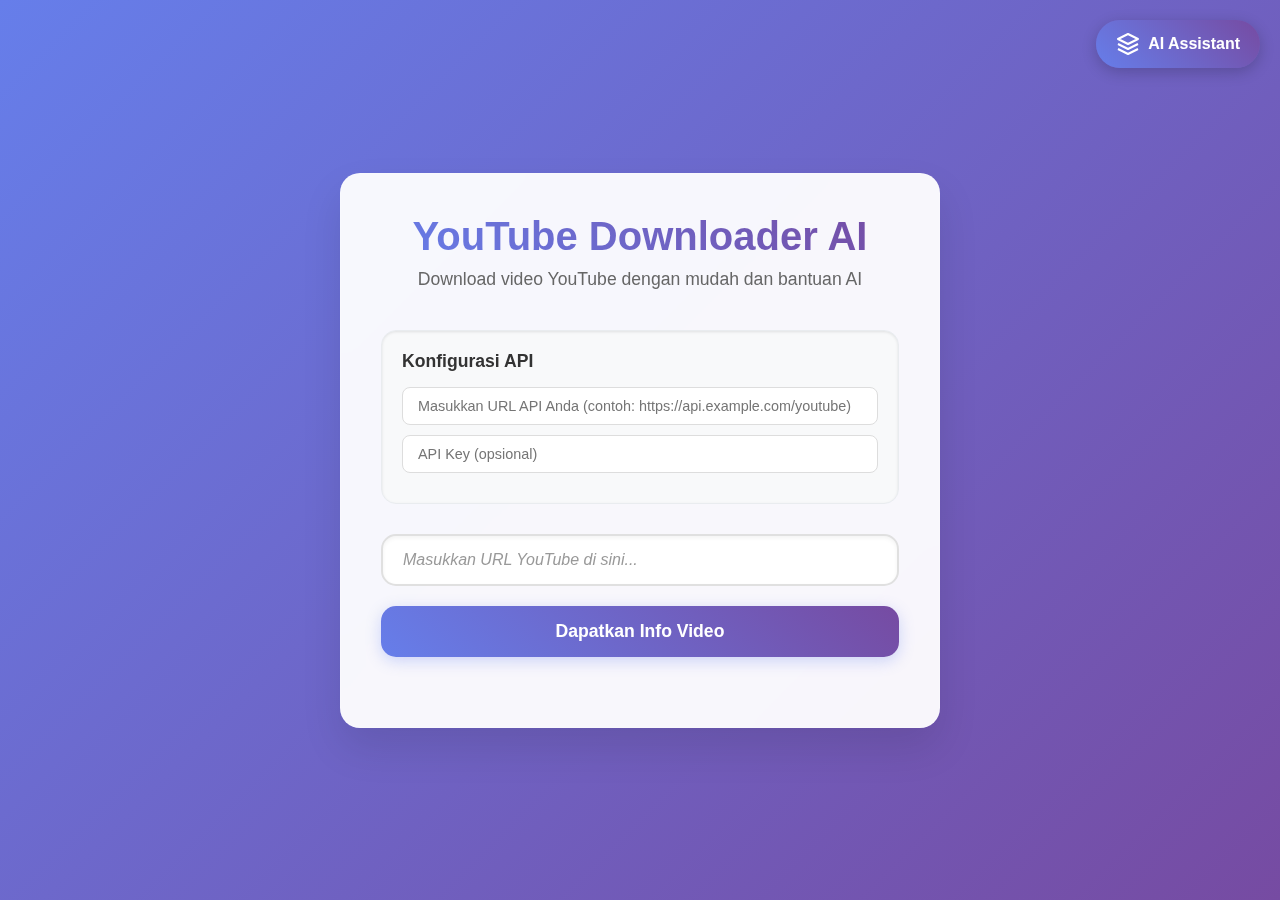
<file: index.html>
<!DOCTYPE html>
<html lang="id">
<head>
    <meta charset="UTF-8">
    <meta name="viewport" content="width=device-width, initial-scale=1.0">
    <title>YouTube Downloader AI</title>
    <link rel="stylesheet" href="styles.css">
</head>
<body>
    <!-- AI Assistant Button -->
    <div class="ai-assistant-toggle" id="aiToggle">
        <svg width="24" height="24" viewBox="0 0 24 24" fill="none" xmlns="http://www.w3.org/2000/svg">
            <path d="M12 2L2 7L12 12L22 7L12 2Z" stroke="currentColor" stroke-width="2" stroke-linejoin="round"/>
            <path d="M2 17L12 22L22 17" stroke="currentColor" stroke-width="2" stroke-linejoin="round"/>
            <path d="M2 12L12 17L22 12" stroke="currentColor" stroke-width="2" stroke-linejoin="round"/>
        </svg>
        <span>AI Assistant</span>
    </div>

    <!-- AI Chat Panel -->
    <div class="ai-chat-panel" id="aiChatPanel">
        <div class="ai-chat-header">
            <h3>AI Assistant</h3>
            <button class="close-btn" id="closeChatBtn">&times;</button>
        </div>
        <div class="ai-chat-messages" id="aiChatMessages">
            <div class="ai-message">
                <div class="ai-avatar">AI</div>
                <div class="ai-message-content">
                    Halo! Saya asisten AI Anda. Saya bisa membantu Anda dengan:
                    <ul>
                        <li>Menjelaskan cara menggunakan YouTube downloader</li>
                        <li>Membantu troubleshooting masalah</li>
                        <li>Memberikan tips dan trik</li>
                        <li>Menjawab pertanyaan umum</li>
                    </ul>
                    Silakan tanya apa saja!
                </div>
            </div>
        </div>
        <div class="ai-chat-input">
            <input type="text" id="aiMessageInput" placeholder="Ketik pesan Anda...">
            <button id="sendAiMessage">Kirim</button>
        </div>
        <div class="ai-config">
            <input type="password" id="geminiApiKey" placeholder="Masukkan Gemini API Key Anda">
            <small>API Key akan disimpan secara lokal dan aman</small>
        </div>
    </div>

    <div class="container">
        <div class="header">
            <h1>YouTube Downloader AI</h1>
            <p>Download video YouTube dengan mudah dan bantuan AI</p>
        </div>

        <div class="api-config">
            <h3>Konfigurasi API</h3>
            <input type="url" class="api-input" id="apiUrl" placeholder="Masukkan URL API Anda (contoh: https://api.example.com/youtube)" value="">
            <input type="text" class="api-input" id="apiKey" placeholder="API Key (opsional)" value="">
        </div>

        <div class="input-section">
            <input type="url" class="url-input" id="youtubeUrl" placeholder="Masukkan URL YouTube di sini...">
            <button class="download-btn" id="downloadBtn">
                Dapatkan Info Video
            </button>
        </div>

        <div class="loading" id="loading">
            <div class="spinner"></div>
            <span>Memproses video...</span>
        </div>

        <div class="error-message" id="errorMessage"></div>
        <div class="success-message" id="successMessage"></div>

        <div class="video-info" id="videoInfo">
            <img class="video-thumbnail" id="videoThumbnail" alt="Thumbnail">
            <div class="video-title" id="videoTitle"></div>
            <div class="video-duration" id="videoDuration"></div>
            <div class="quality-options" id="qualityOptions"></div>
        </div>
    </div>

    <script src="script.js"></script>
    <style>
        * {
            margin: 0;
            padding: 0;
            box-sizing: border-box;
        }

        body {
            font-family: 'Segoe UI', Tahoma, Geneva, Verdana, sans-serif;
            background: linear-gradient(135deg, #667eea 0%, #764ba2 100%);
            min-height: 100vh;
            display: flex;
            align-items: center;
            justify-content: center;
            padding: 20px;
        }

        .container {
            background: rgba(255, 255, 255, 0.95);
            backdrop-filter: blur(10px);
            border-radius: 20px;
            padding: 40px;
            box-shadow: 0 20px 40px rgba(0, 0, 0, 0.1);
            width: 100%;
            max-width: 600px;
            border: 1px solid rgba(255, 255, 255, 0.2);
        }

        .header {
            text-align: center;
            margin-bottom: 40px;
        }

        .header h1 {
            color: #333;
            font-size: 2.5rem;
            margin-bottom: 10px;
            background: linear-gradient(45deg, #667eea, #764ba2);
            -webkit-background-clip: text;
            -webkit-text-fill-color: transparent;
            background-clip: text;
        }

        .header p {
            color: #666;
            font-size: 1.1rem;
        }

        .api-config {
            background: #f8f9fa;
            border-radius: 15px;
            padding: 20px;
            margin-bottom: 30px;
            border: 1px solid #e9ecef;
        }

        .api-config h3 {
            color: #333;
            margin-bottom: 15px;
            font-size: 1.1rem;
        }

        .api-input {
            width: 100%;
            padding: 10px 15px;
            border: 1px solid #ddd;
            border-radius: 8px;
            margin-bottom: 10px;
            font-size: 0.9rem;
        }

        .input-section {
            margin-bottom: 30px;
        }

        .url-input {
            width: 100%;
            padding: 15px 20px;
            border: 2px solid #e0e0e0;
            border-radius: 15px;
            font-size: 1rem;
            outline: none;
            transition: all 0.3s ease;
            background: white;
        }

        .url-input:focus {
            border-color: #667eea;
            box-shadow: 0 0 0 3px rgba(102, 126, 234, 0.1);
        }

        .url-input::placeholder {
            color: #999;
        }

        .download-btn {
            width: 100%;
            padding: 15px;
            background: linear-gradient(45deg, #667eea, #764ba2);
            color: white;
            border: none;
            border-radius: 15px;
            font-size: 1.1rem;
            font-weight: 600;
            cursor: pointer;
            transition: all 0.3s ease;
            margin-top: 20px;
            position: relative;
            overflow: hidden;
        }

        .download-btn:hover {
            transform: translateY(-2px);
            box-shadow: 0 10px 25px rgba(102, 126, 234, 0.3);
        }

        .download-btn:active {
            transform: translateY(0);
        }

        .download-btn:disabled {
            opacity: 0.6;
            cursor: not-allowed;
            transform: none;
        }

        .loading {
            display: none;
            align-items: center;
            justify-content: center;
            margin-top: 20px;
        }

        .spinner {
            border: 3px solid #f3f3f3;
            border-top: 3px solid #667eea;
            border-radius: 50%;
            width: 30px;
            height: 30px;
            animation: spin 1s linear infinite;
            margin-right: 10px;
        }

        @keyframes spin {
            0% { transform: rotate(0deg); }
            100% { transform: rotate(360deg); }
        }

        .video-info {
            display: none;
            background: #f8f9fa;
            border-radius: 15px;
            padding: 20px;
            margin-top: 20px;
            border: 1px solid #e9ecef;
        }

        .video-thumbnail {
            width: 100%;
            max-width: 200px;
            border-radius: 10px;
            margin-bottom: 15px;
        }

        .video-title {
            font-size: 1.2rem;
            font-weight: 600;
            color: #333;
            margin-bottom: 10px;
            line-height: 1.4;
        }

        .video-duration {
            color: #666;
            font-size: 0.9rem;
            margin-bottom: 15px;
        }

        .quality-options {
            display: grid;
            grid-template-columns: repeat(auto-fit, minmax(120px, 1fr));
            gap: 10px;
            margin-top: 15px;
        }

        .quality-btn {
            padding: 10px 15px;
            background: white;
            border: 2px solid #667eea;
            color: #667eea;
            border-radius: 10px;
            cursor: pointer;
            text-align: center;
            transition: all 0.3s ease;
            text-decoration: none;
            font-size: 0.9rem;
            font-weight: 500;
        }

        .quality-btn:hover {
            background: #667eea;
            color: white;
            transform: translateY(-1px);
        }

        .error-message {
            background: #ffe6e6;
            color: #d63031;
            padding: 15px;
            border-radius: 10px;
            margin-top: 20px;
            border: 1px solid #fab1a0;
            display: none;
        }

        .success-message {
            background: #d4edda;
            color: #155724;
            padding: 15px;
            border-radius: 10px;
            margin-top: 20px;
            border: 1px solid #c3e6cb;
            display: none;
        }

        /* AI Assistant Styles */
        .ai-assistant-toggle {
            position: fixed;
            top: 20px;
            right: 20px;
            background: linear-gradient(45deg, #667eea, #764ba2);
            color: white;
            padding: 12px 20px;
            border-radius: 25px;
            cursor: pointer;
            display: flex;
            align-items: center;
            gap: 8px;
            box-shadow: 0 4px 15px rgba(0, 0, 0, 0.2);
            transition: all 0.3s ease;
            z-index: 1000;
        }

        .ai-assistant-toggle:hover {
            transform: translateY(-2px);
            box-shadow: 0 6px 20px rgba(0, 0, 0, 0.3);
        }

        .ai-chat-panel {
            position: fixed;
            top: 80px;
            right: 20px;
            width: 350px;
            height: 500px;
            background: white;
            border-radius: 15px;
            box-shadow: 0 10px 30px rgba(0, 0, 0, 0.2);
            display: none;
            flex-direction: column;
            z-index: 999;
        }

        .ai-chat-header {
            padding: 15px 20px;
            background: linear-gradient(45deg, #667eea, #764ba2);
            color: white;
            border-radius: 15px 15px 0 0;
            display: flex;
            justify-content: space-between;
            align-items: center;
        }

        .ai-chat-header h3 {
            margin: 0;
            font-size: 1.1rem;
        }

        .close-btn {
            background: none;
            border: none;
            color: white;
            font-size: 24px;
            cursor: pointer;
            line-height: 1;
        }

        .ai-chat-messages {
            flex: 1;
            overflow-y: auto;
            padding: 20px;
            display: flex;
            flex-direction: column;
            gap: 15px;
        }

        .ai-message, .user-message {
            display: flex;
            gap: 10px;
            align-items: flex-start;
        }

        .user-message {
            flex-direction: row-reverse;
        }

        .ai-avatar, .user-avatar {
            width: 32px;
            height: 32px;
            border-radius: 50%;
            background: #667eea;
            color: white;
            display: flex;
            align-items: center;
            justify-content: center;
            font-size: 12px;
            font-weight: 600;
            flex-shrink: 0;
        }

        .user-avatar {
            background: #764ba2;
        }

        .ai-message-content, .user-message-content {
            background: #f8f9fa;
            padding: 10px 15px;
            border-radius: 15px;
            max-width: 250px;
            word-wrap: break-word;
            font-size: 0.9rem;
            line-height: 1.4;
        }

        .user-message-content {
            background: #667eea;
            color: white;
        }

        .ai-message-content ul {
            margin: 10px 0;
            padding-left: 20px;
        }

        .ai-message-content li {
            margin: 5px 0;
        }

        .ai-chat-input {
            padding: 15px 20px;
            border-top: 1px solid #e9ecef;
            display: flex;
            gap: 10px;
        }

        .ai-chat-input input {
            flex: 1;
            padding: 8px 12px;
            border: 1px solid #ddd;
            border-radius: 20px;
            outline: none;
            font-size: 0.9rem;
        }

        .ai-chat-input button {
            padding: 8px 16px;
            background: #667eea;
            color: white;
            border: none;
            border-radius: 20px;
            cursor: pointer;
            font-size: 0.9rem;
            transition: background 0.3s;
        }

        .ai-chat-input button:hover {
            background: #5a6fd8;
        }

        .ai-chat-input button:disabled {
            opacity: 0.6;
            cursor: not-allowed;
        }

        .ai-config {
            padding: 0 20px 15px;
        }

        .ai-config input {
            width: 100%;
            padding: 8px 12px;
            border: 1px solid #ddd;
            border-radius: 8px;
            font-size: 0.8rem;
            margin-bottom: 5px;
        }

        .ai-config small {
            color: #666;
            font-size: 0.7rem;
        }

        .typing-indicator {
            display: none;
            align-items: center;
            gap: 5px;
            color: #666;
            font-style: italic;
            font-size: 0.8rem;
        }

        .typing-dots {
            display: flex;
            gap: 2px;
        }

        .typing-dot {
            width: 4px;
            height: 4px;
            background: #666;
            border-radius: 50%;
            animation: typing 1.4s infinite ease-in-out;
        }

        .typing-dot:nth-child(1) { animation-delay: -0.32s; }
        .typing-dot:nth-child(2) { animation-delay: -0.16s; }

        @keyframes typing {
            0%, 80%, 100% { transform: scale(0.8); opacity: 0.5; }
            40% { transform: scale(1); opacity: 1; }
        }

        @media (max-width: 768px) {
            .ai-chat-panel {
                width: calc(100vw - 40px);
                right: 20px;
                height: 400px;
            }
            
            .container {
                padding: 20px;
                margin: 10px;
            }
            
            .header h1 {
                font-size: 2rem;
            }
            
            .quality-options {
                grid-template-columns: 1fr 1fr;
            }
        }
    </style>
</body>
</html>
</file>
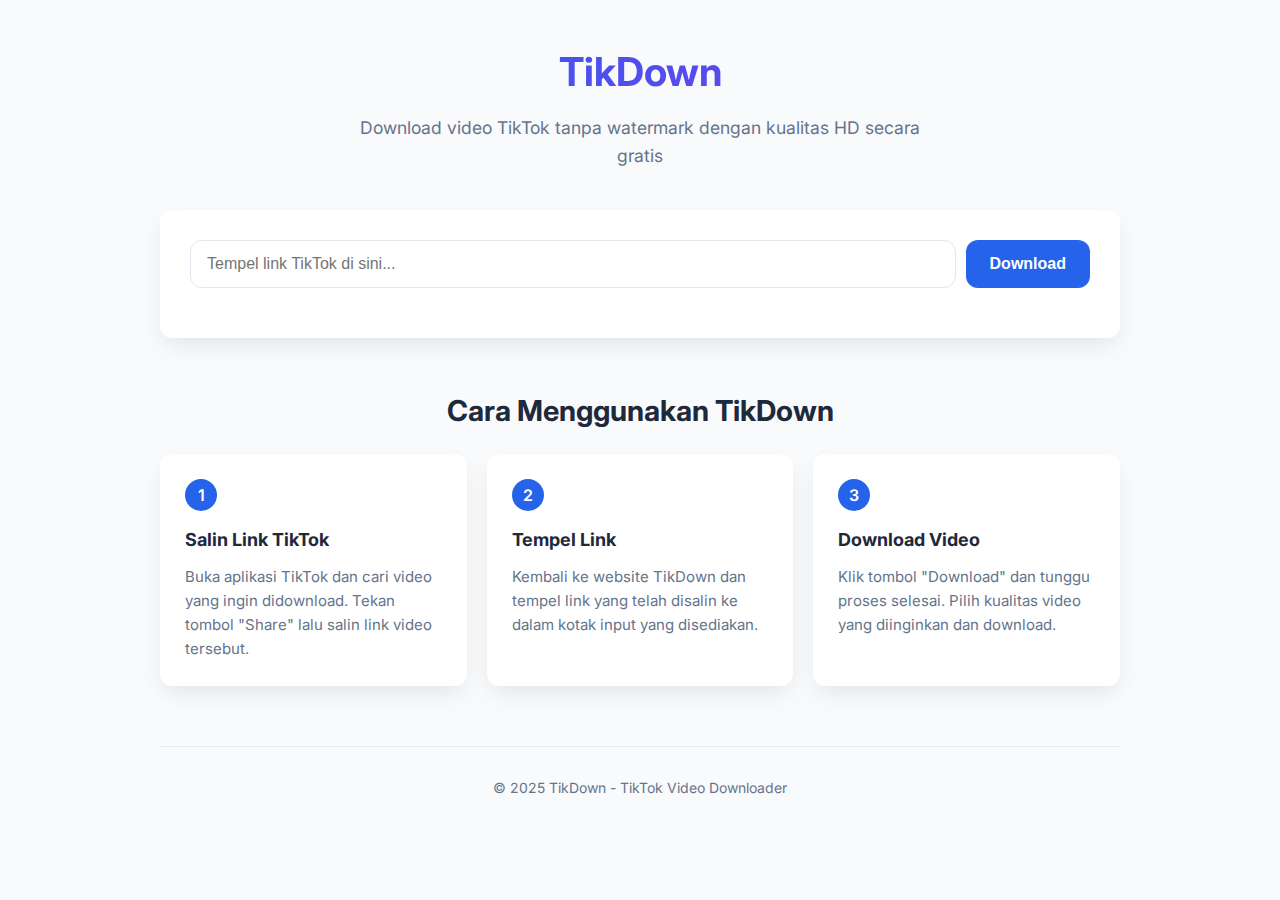
<file: tiktok_downloader.html>
<!DOCTYPE html>
<html lang="id">
<head>
    <meta charset="UTF-8">
    <meta name="viewport" content="width=device-width, initial-scale=1.0">
    <title>Hànz TTDL - Download Video TikTok Tanpa Watermark</title>
    <link id="icon" rel="icon" href="https://files.cloudkuimages.guru/images/fPzNJq0G.jpg" type="image/png">
    <link rel="preconnect" href="https://fonts.googleapis.com">
    <link rel="preconnect" href="https://fonts.gstatic.com" crossorigin>
    <link href="https://fonts.googleapis.com/css2?family=Inter:wght@300;400;500;600;700&display=swap" rel="stylesheet">
    <style>
        :root {
            --primary: #2563eb;
            --primary-dark: #1d4ed8;
            --secondary: #f8fafc;
            --text: #1e293b;
            --text-light: #64748b;
            --border: #e2e8f0;
            --success: #10b981;
            --error: #ef4444;
            --radius: 12px;
            --shadow: 0 10px 25px -5px rgba(0, 0, 0, 0.1);
        }

        * {
            margin: 0;
            padding: 0;
            box-sizing: border-box;
        }

        body {
            font-family: 'Inter', sans-serif;
            color: var(--text);
            background-color: #f9fafb;
            line-height: 1.6;
        }

        .container {
            max-width: 1000px;
            margin: 0 auto;
            padding: 0 20px;
        }

        header {
            text-align: center;
            padding: 40px 0 20px;
        }

        header h1 {
            font-size: 2.5rem;
            font-weight: 700;
            margin-bottom: 10px;
            background: linear-gradient(90deg, var(--primary), #7c3aed);
            -webkit-background-clip: text;
            background-clip: text;
            color: transparent;
        }

        header p {
            color: var(--text-light);
            font-size: 1.1rem;
            max-width: 600px;
            margin: 0 auto;
        }

        main {
            padding: 20px 0 60px;
        }

        .card {
            background: white;
            border-radius: var(--radius);
            box-shadow: var(--shadow);
            padding: 30px;
            margin-bottom: 30px;
        }

        .input-group {
            display: flex;
            gap: 10px;
            margin-bottom: 20px;
        }

        input[type="url"] {
            flex: 1;
            padding: 14px 16px;
            border: 1px solid var(--border);
            border-radius: var(--radius);
            font-size: 16px;
            transition: all 0.2s;
        }

        input[type="url"]:focus {
            outline: none;
            border-color: var(--primary);
            box-shadow: 0 0 0 3px rgba(37, 99, 235, 0.1);
        }

        button {
            background-color: var(--primary);
            color: white;
            border: none;
            border-radius: var(--radius);
            padding: 14px 24px;
            font-weight: 600;
            cursor: pointer;
            transition: all 0.2s;
            font-size: 16px;
        }

        button:hover {
            background-color: var(--primary-dark);
        }

        .result {
            display: none;
            margin-top: 30px;
            border-top: 1px solid var(--border);
            padding-top: 30px;
        }

        .video-info {
            display: grid;
            grid-template-columns: 120px 1fr;
            gap: 20px;
            margin-bottom: 25px;
        }

        .thumbnail {
            width: 120px;
            height: 160px;
            border-radius: 8px;
            object-fit: cover;
        }

        .video-details h3 {
            font-size: 18px;
            margin-bottom: 10px;
        }

        .video-details p {
            color: var(--text-light);
            font-size: 14px;
            margin-bottom: 5px;
        }

        .download-options {
            display: grid;
            grid-template-columns: repeat(auto-fit, minmax(280px, 1fr));
            gap: 15px;
            margin-top: 20px;
        }

        .download-option {
            border: 1px solid var(--border);
            border-radius: var(--radius);
            padding: 20px;
            display: flex;
            flex-direction: column;
        }

        .download-option h4 {
            margin-bottom: 10px;
            font-size: 16px;
        }

        .meta {
            display: flex;
            justify-content: space-between;
            margin-top: 10px;
            font-size: 14px;
            color: var(--text-light);
        }

        .loading {
            display: none;
            text-align: center;
            padding: 30px 0;
        }

        .spinner {
            width: 40px;
            height: 40px;
            border: 4px solid rgba(37, 99, 235, 0.1);
            border-radius: 50%;
            border-top-color: var(--primary);
            animation: spin 1s linear infinite;
            margin: 0 auto 15px;
        }

        @keyframes spin {
            to { transform: rotate(360deg); }
        }

        .error-message {
            display: none;
            background-color: #fef2f2;
            color: var(--error);
            padding: 12px 16px;
            border-radius: 8px;
            margin-top: 15px;
            border-left: 4px solid var(--error);
        }

        .tutorial {
            margin-top: 50px;
        }

        .tutorial h2 {
            font-size: 1.8rem;
            margin-bottom: 20px;
            text-align: center;
        }

        .steps {
            display: grid;
            grid-template-columns: repeat(auto-fit, minmax(300px, 1fr));
            gap: 20px;
        }

        .step {
            background: white;
            border-radius: var(--radius);
            padding: 25px;
            box-shadow: var(--shadow);
        }

        .step-number {
            display: inline-block;
            width: 32px;
            height: 32px;
            background-color: var(--primary);
            color: white;
            border-radius: 50%;
            text-align: center;
            line-height: 32px;
            margin-bottom: 15px;
            font-weight: 600;
        }

        .step h3 {
            font-size: 18px;
            margin-bottom: 10px;
        }

        .step p {
            color: var(--text-light);
            font-size: 15px;
        }

        footer {
            text-align: center;
            padding: 30px 0;
            color: var(--text-light);
            font-size: 14px;
            border-top: 1px solid var(--border);
        }

        @media (max-width: 768px) {
            .input-group {
                flex-direction: column;
            }
            
            .video-info {
                grid-template-columns: 1fr;
                text-align: center;
            }
            
            .thumbnail {
                margin: 0 auto;
            }
        }
    </style>
</head>
<body>
    <div class="container">
        <header>
            <h1>TikDown</h1>
            <p>Download video TikTok tanpa watermark dengan kualitas HD secara gratis</p>
        </header>
        
        <main>
            <div class="card">
                <div class="input-group">
                    <input type="url" id="tiktok-url" placeholder="Tempel link TikTok di sini..." autocomplete="off">
                    <button id="download-btn">Download</button>
                </div>
                <div class="error-message" id="error-message"></div>
                
                <div class="loading" id="loading">
                    <div class="spinner"></div>
                    <p>Memproses video, harap tunggu...</p>
                </div>
                
                <div class="result" id="result">
                    <!-- Hasil akan ditampilkan di sini -->
                </div>
            </div>
            
            <div class="tutorial">
                <h2>Cara Menggunakan TikDown</h2>
                <div class="steps">
                    <div class="step">
                        <span class="step-number">1</span>
                        <h3>Salin Link TikTok</h3>
                        <p>Buka aplikasi TikTok dan cari video yang ingin didownload. Tekan tombol "Share" lalu salin link video tersebut.</p>
                    </div>
                    <div class="step">
                        <span class="step-number">2</span>
                        <h3>Tempel Link</h3>
                        <p>Kembali ke website TikDown dan tempel link yang telah disalin ke dalam kotak input yang disediakan.</p>
                    </div>
                    <div class="step">
                        <span class="step-number">3</span>
                        <h3>Download Video</h3>
                        <p>Klik tombol "Download" dan tunggu proses selesai. Pilih kualitas video yang diinginkan dan download.</p>
                    </div>
                </div>
            </div>
        </main>
        
        <footer>
            <p>&copy; 2025 TikDown - TikTok Video Downloader</p>
        </footer>
    </div>

    <script>
        document.addEventListener('DOMContentLoaded', function() {
            const tiktokUrlInput = document.getElementById('tiktok-url');
            const downloadBtn = document.getElementById('download-btn');
            const loadingElement = document.getElementById('loading');
            const resultElement = document.getElementById('result');
            const errorMessage = document.getElementById('error-message');
            
            // Fungsi untuk memvalidasi URL TikTok
            function isValidTikTokUrl(url) {
                const tiktokRegex = /https?:\/\/(www\.|vm\.|vt\.)?tiktok\.com\/(.*)/;
                return tiktokRegex.test(url);
            }
            
            // Fungsi untuk menampilkan error
            function showError(message) {
                errorMessage.textContent = message;
                errorMessage.style.display = 'block';
                setTimeout(() => {
                    errorMessage.style.display = 'none';
                }, 5000);
            }
            
            // Fungsi untuk memformat ukuran file
            function formatFileSize(bytes) {
                if (bytes === 0) return '0 Bytes';
                const k = 1024;
                const sizes = ['Bytes', 'KB', 'MB', 'GB'];
                const i = Math.floor(Math.log(bytes) / Math.log(k));
                return parseFloat((bytes / Math.pow(k, i)).toFixed(2)) + ' ' + sizes[i];
            }
            
            // Fungsi untuk memformat durasi
            function formatDuration(seconds) {
                const minutes = Math.floor(seconds / 60);
                const remainingSeconds = seconds % 60;
                return `${minutes}:${remainingSeconds < 10 ? '0' : ''}${remainingSeconds}`;
            }
            
            // Event listener untuk tombol download
            downloadBtn.addEventListener('click', function() {
                const tiktokUrl = tiktokUrlInput.value.trim();
                
                // Validasi input
                if (!tiktokUrl) {
                    showError('Harap masukkan link TikTok');
                    return;
                }
                
                if (!isValidTikTokUrl(tiktokUrl)) {
                    showError('Link TikTok tidak valid. Pastikan link dari TikTok.com');
                    return;
                }
                
                // Tampilkan loading, sembunyikan hasil sebelumnya
                loadingElement.style.display = 'block';
                resultElement.style.display = 'none';
                errorMessage.style.display = 'none';
                
                // Lakukan request ke API
                fetch(`https://hookrest.my.id/download/tiktok?url=${encodeURIComponent(tiktokUrl)}`)
                    .then(response => response.json())
                    .then(data => {
                        loadingElement.style.display = 'none';
                        
                        if (data.status && data.result) {
                            displayResult(data.result);
                        } else {
                            showError('Gagal mengambil data video. Pastikan link valid dan coba lagi.');
                        }
                    })
                    .catch(error => {
                        loadingElement.style.display = 'none';
                        showError('Terjadi kesalahan. Silakan coba lagi nanti.');
                        console.error('Error:', error);
                    });
            });
            
            // Fungsi untuk menampilkan hasil
            function displayResult(videoData) {
                let resultHTML = `
                    <div class="video-info">
                        <img src="${videoData.cover}" alt="Thumbnail" class="thumbnail">
                        <div class="video-details">
                            <h3>${videoData.title || 'TikTok Video'}</h3>
                            <p><strong>Pembuat:</strong> ${videoData.author.nickname}</p>
                            <p><strong>Durasi:</strong> ${formatDuration(videoData.duration)}</p>
                            <p><strong>Diputar:</strong> ${videoData.play_count.toLocaleString()} kali</p>
                            <p><strong>Disukai:</strong> ${videoData.digg_count.toLocaleString()} likes</p>
                        </div>
                    </div>
                    
                    <div class="download-options">
                        <div class="download-option">
                            <h4>Download tanpa Watermark (HD)</h4>
                            <a href="${videoData.hdplay}" download target="_blank">
                                <button>Download HD (${formatFileSize(videoData.hd_size)})</button>
                            </a>
                            <div class="meta">
                                <span>Kualitas Terbaik</span>
                                <span>${formatFileSize(videoData.hd_size)}</span>
                            </div>
                        </div>
                        
                        <div class="download-option">
                            <h4>Download tanpa Watermark</h4>
                            <a href="${videoData.play}" download target="_blank">
                                <button>Download (${formatFileSize(videoData.size)})</button>
                            </a>
                            <div class="meta">
                                <span>Kualitas Standar</span>
                                <span>${formatFileSize(videoData.size)}</span>
                            </div>
                        </div>
                        
                        <div class="download-option">
                            <h4>Dengan Watermark</h4>
                            <a href="${videoData.wmplay}" download target="_blank">
                                <button>Download WM (${formatFileSize(videoData.wm_size)})</button>
                            </a>
                            <div class="meta">
                                <span>Watermark TikTok</span>
                                <span>${formatFileSize(videoData.wm_size)}</span>
                            </div>
                        </div>
                        
                        <div class="download-option">
                            <h4>Download Musik</h4>
                            <a href="${videoData.music}" download target="_blank">
                                <button>Download Audio</button>
                            </a>
                            <div class="meta">
                                <span>Audio saja</span>
                                <span>${videoData.music_info.title}</span>
                            </div>
                        </div>
                    </div>
                `;
                
                resultElement.innerHTML = resultHTML;
                resultElement.style.display = 'block';
                
                // Scroll ke hasil
                resultElement.scrollIntoView({ behavior: 'smooth' });
            }
            
            // Event listener untuk menekan Enter pada input
            tiktokUrlInput.addEventListener('keypress', function(e) {
                if (e.key === 'Enter') {
                    downloadBtn.click();
                }
            });
        });
    </script>
</body>
</html>
</file>
<file: styles.css>
/* YouTube Downloader AI Styles */

* {
    margin: 0;
    padding: 0;
    box-sizing: border-box;
}

body {
    font-family: 'Segoe UI', Tahoma, Geneva, Verdana, sans-serif;
    background: linear-gradient(135deg, #667eea 0%, #764ba2 100%);
    min-height: 100vh;
    display: flex;
    align-items: center;
    justify-content: center;
    padding: 20px;
}

/* ===== Main Container ===== */
.container {
    background: rgba(255, 255, 255, 0.95);
    backdrop-filter: blur(10px);
    border-radius: 20px;
    padding: 40px;
    box-shadow: 0 20px 40px rgba(0, 0, 0, 0.1);
    width: 100%;
    max-width: 600px;
    border: 1px solid rgba(255, 255, 255, 0.2);
    transition: all 0.3s ease;
}

.container:hover {
    box-shadow: 0 25px 50px rgba(0, 0, 0, 0.15);
}

/* ===== Header ===== */
.header {
    text-align: center;
    margin-bottom: 40px;
}

.header h1 {
    color: #333;
    font-size: 2.5rem;
    margin-bottom: 10px;
    background: linear-gradient(45deg, #667eea, #764ba2);
    -webkit-background-clip: text;
    -webkit-text-fill-color: transparent;
    background-clip: text;
    font-weight: 700;
}

.header p {
    color: #666;
    font-size: 1.1rem;
    font-weight: 300;
}

/* ===== API Configuration ===== */
.api-config {
    background: linear-gradient(145deg, #f8f9fa, #e9ecef);
    border-radius: 15px;
    padding: 25px;
    margin-bottom: 30px;
    border: 1px solid rgba(255, 255, 255, 0.5);
    box-shadow: inset 0 1px 3px rgba(0, 0, 0, 0.1);
}

.api-config h3 {
    color: #333;
    margin-bottom: 15px;
    font-size: 1.2rem;
    font-weight: 600;
}

.api-input {
    width: 100%;
    padding: 12px 16px;
    border: 2px solid #e0e0e0;
    border-radius: 10px;
    margin-bottom: 12px;
    font-size: 0.95rem;
    outline: none;
    transition: all 0.3s ease;
    background: white;
}

.api-input:focus {
    border-color: #667eea;
    box-shadow: 0 0 0 3px rgba(102, 126, 234, 0.1);
    transform: translateY(-1px);
}

/* ===== Input Section ===== */
.input-section {
    margin-bottom: 30px;
}

.url-input {
    width: 100%;
    padding: 18px 24px;
    border: 2px solid #e0e0e0;
    border-radius: 15px;
    font-size: 1.05rem;
    outline: none;
    transition: all 0.3s ease;
    background: white;
    box-shadow: inset 0 2px 4px rgba(0, 0, 0, 0.05);
}

.url-input:focus {
    border-color: #667eea;
    box-shadow: 0 0 0 4px rgba(102, 126, 234, 0.15);
    transform: translateY(-2px);
}

.url-input::placeholder {
    color: #999;
    font-style: italic;
}

/* ===== Buttons ===== */
.download-btn {
    width: 100%;
    padding: 18px;
    background: linear-gradient(45deg, #667eea, #764ba2);
    color: white;
    border: none;
    border-radius: 15px;
    font-size: 1.15rem;
    font-weight: 600;
    cursor: pointer;
    transition: all 0.3s ease;
    margin-top: 20px;
    position: relative;
    overflow: hidden;
    box-shadow: 0 4px 15px rgba(102, 126, 234, 0.3);
}

.download-btn::before {
    content: '';
    position: absolute;
    top: 0;
    left: -100%;
    width: 100%;
    height: 100%;
    background: linear-gradient(90deg, transparent, rgba(255, 255, 255, 0.2), transparent);
    transition: left 0.5s;
}

.download-btn:hover::before {
    left: 100%;
}

.download-btn:hover {
    transform: translateY(-3px);
    box-shadow: 0 12px 25px rgba(102, 126, 234, 0.4);
}

.download-btn:active {
    transform: translateY(-1px);
}

.download-btn:disabled {
    opacity: 0.6;
    cursor: not-allowed;
    transform: none;
    box-shadow: 0 4px 15px rgba(102, 126, 234, 0.2);
}

/* ===== Loading Spinner ===== */
.loading {
    display: none;
    align-items: center;
    justify-content: center;
    margin-top: 25px;
    padding: 20px;
}

.spinner {
    border: 4px solid #f3f3f3;
    border-top: 4px solid #667eea;
    border-radius: 50%;
    width: 40px;
    height: 40px;
    animation: spin 1s linear infinite;
    margin-right: 15px;
}

@keyframes spin {
    0% { transform: rotate(0deg); }
    100% { transform: rotate(360deg); }
}

/* ===== Video Info Section ===== */
.video-info {
    display: none;
    background: linear-gradient(145deg, #f8f9fa, #e9ecef);
    border-radius: 20px;
    padding: 25px;
    margin-top: 25px;
    border: 1px solid rgba(255, 255, 255, 0.5);
    box-shadow: 0 8px 25px rgba(0, 0, 0, 0.1);
    animation: slideIn 0.5s ease-out;
}

@keyframes slideIn {
    from {
        opacity: 0;
        transform: translateY(20px);
    }
    to {
        opacity: 1;
        transform: translateY(0);
    }
}

.video-thumbnail {
    width: 100%;
    max-width: 220px;
    border-radius: 12px;
    margin-bottom: 20px;
    box-shadow: 0 4px 15px rgba(0, 0, 0, 0.2);
    transition: transform 0.3s ease;
}

.video-thumbnail:hover {
    transform: scale(1.02);
}

.video-title {
    font-size: 1.3rem;
    font-weight: 600;
    color: #333;
    margin-bottom: 12px;
    line-height: 1.4;
}

.video-duration {
    color: #666;
    font-size: 0.95rem;
    margin-bottom: 20px;
    font-weight: 500;
}

/* ===== Quality Options ===== */
.quality-options {
    display: grid;
    grid-template-columns: repeat(auto-fit, minmax(130px, 1fr));
    gap: 12px;
    margin-top: 20px;
}

.quality-btn {
    padding: 12px 18px;
    background: white;
    border: 2px solid #667eea;
    color: #667eea;
    border-radius: 12px;
    cursor: pointer;
    text-align: center;
    transition: all 0.3s ease;
    text-decoration: none;
    font-size: 0.9rem;
    font-weight: 600;
    box-shadow: 0 2px 8px rgba(0, 0, 0, 0.1);
}

.quality-btn:hover {
    background: #667eea;
    color: white;
    transform: translateY(-2px);
    box-shadow: 0 4px 15px rgba(102, 126, 234, 0.3);
}

/* ===== Messages ===== */
.error-message {
    background: linear-gradient(145deg, #ffe6e6, #ffd6d6);
    color: #d63031;
    padding: 18px;
    border-radius: 12px;
    margin-top: 20px;
    border: 1px solid #fab1a0;
    display: none;
    box-shadow: 0 4px 15px rgba(214, 48, 49, 0.1);
    animation: shake 0.5s ease-in-out;
}

.success-message {
    background: linear-gradient(145deg, #d4edda, #c3e6cb);
    color: #155724;
    padding: 18px;
    border-radius: 12px;
    margin-top: 20px;
    border: 1px solid #c3e6cb;
    display: none;
    box-shadow: 0 4px 15px rgba(21, 87, 36, 0.1);
    animation: pulse 0.5s ease-in-out;
}

@keyframes shake {
    0%, 100% { transform: translateX(0); }
    25% { transform: translateX(-5px); }
    75% { transform: translateX(5px); }
}

@keyframes pulse {
    0%, 100% { transform: scale(1); }
    50% { transform: scale(1.02); }
}

/* ===== AI Assistant Styles ===== */
.ai-assistant-toggle {
    position: fixed;
    top: 25px;
    right: 25px;
    background: linear-gradient(45deg, #667eea, #764ba2);
    color: white;
    padding: 15px 25px;
    border-radius: 30px;
    cursor: pointer;
    display: flex;
    align-items: center;
    gap: 10px;
    box-shadow: 0 6px 20px rgba(0, 0, 0, 0.25);
    transition: all 0.3s ease;
    z-index: 1000;
    font-weight: 600;
    backdrop-filter: blur(10px);
}

.ai-assistant-toggle:hover {
    transform: translateY(-3px);
    box-shadow: 0 8px 25px rgba(0, 0, 0, 0.35);
}

.ai-assistant-toggle svg {
    transition: transform 0.3s ease;
}

.ai-assistant-toggle:hover svg {
    transform: rotate(10deg) scale(1.1);
}

/* ===== AI Chat Panel ===== */
.ai-chat-panel {
    position: fixed;
    top: 90px;
    right: 25px;
    width: 380px;
    height: 550px;
    background: white;
    border-radius: 20px;
    box-shadow: 0 15px 40px rgba(0, 0, 0, 0.25);
    display: none;
    flex-direction: column;
    z-index: 999;
    overflow: hidden;
    backdrop-filter: blur(20px);
    border: 1px solid rgba(255, 255, 255, 0.2);
}

.ai-chat-header {
    padding: 20px 25px;
    background: linear-gradient(45deg, #667eea, #764ba2);
    color: white;
    display: flex;
    justify-content: space-between;
    align-items: center;
    box-shadow: 0 2px 10px rgba(0, 0, 0, 0.1);
}

.ai-chat-header h3 {
    margin: 0;
    font-size: 1.2rem;
    font-weight: 600;
}

.close-btn {
    background: none;
    border: none;
    color: white;
    font-size: 28px;
    cursor: pointer;
    line-height: 1;
    transition: transform 0.2s ease;
    padding: 5px;
    border-radius: 50%;
}

.close-btn:hover {
    transform: scale(1.1);
    background: rgba(255, 255, 255, 0.1);
}

/* ===== Chat Messages ===== */
.ai-chat-messages {
    flex: 1;
    overflow-y: auto;
    padding: 25px;
    display: flex;
    flex-direction: column;
    gap: 18px;
    background: linear-gradient(to bottom, #f8f9fa, #ffffff);
}

.ai-chat-messages::-webkit-scrollbar {
    width: 6px;
}

.ai-chat-messages::-webkit-scrollbar-track {
    background: #f1f1f1;
    border-radius: 10px;
}

.ai-chat-messages::-webkit-scrollbar-thumb {
    background: #667eea;
    border-radius: 10px;
}

.ai-message, .user-message {
    display: flex;
    gap: 12px;
    align-items: flex-start;
    animation: messageSlide 0.3s ease-out;
}

@keyframes messageSlide {
    from {
        opacity: 0;
        transform: translateY(10px);
    }
    to {
        opacity: 1;
        transform: translateY(0);
    }
}

.user-message {
    flex-direction: row-reverse;
}

.ai-avatar, .user-avatar {
    width: 36px;
    height: 36px;
    border-radius: 50%;
    background: linear-gradient(45deg, #667eea, #764ba2);
    color: white;
    display: flex;
    align-items: center;
    justify-content: center;
    font-size: 13px;
    font-weight: 700;
    flex-shrink: 0;
    box-shadow: 0 2px 8px rgba(0, 0, 0, 0.15);
}

.user-avatar {
    background: linear-gradient(45deg, #764ba2, #667eea);
}

.ai-message-content, .user-message-content {
    background: #f8f9fa;
    padding: 14px 18px;
    border-radius: 18px;
    max-width: 280px;
    word-wrap: break-word;
    font-size: 0.95rem;
    line-height: 1.5;
    box-shadow: 0 2px 8px rgba(0, 0, 0, 0.1);
    border: 1px solid rgba(0, 0, 0, 0.05);
}

.user-message-content {
    background: linear-gradient(45deg, #667eea, #764ba2);
    color: white;
    border: 1px solid rgba(255, 255, 255, 0.1);
}

.ai-message-content ul {
    margin: 12px 0;
    padding-left: 20px;
}

.ai-message-content li {
    margin: 6px 0;
}

.ai-message-content strong {
    color: #333;
    font-weight: 600;
}

.ai-message-content em {
    font-style: italic;
    color: #555;
}

/* ===== Chat Input ===== */
.ai-chat-input {
    padding: 20px 25px;
    border-top: 1px solid #e9ecef;
    display: flex;
    gap: 12px;
    background: white;
}

.ai-chat-input input {
    flex: 1;
    padding: 12px 16px;
    border: 2px solid #e0e0e0;
    border-radius: 25px;
    outline: none;
    font-size: 0.95rem;
    transition: all 0.3s ease;
    background: #f8f9fa;
}

.ai-chat-input input:focus {
    border-color: #667eea;
    box-shadow: 0 0 0 3px rgba(102, 126, 234, 0.1);
    background: white;
}

.ai-chat-input button {
    padding: 12px 20px;
    background: linear-gradient(45deg, #667eea, #764ba2);
    color: white;
    border: none;
    border-radius: 25px;
    cursor: pointer;
    font-size: 0.95rem;
    font-weight: 600;
    transition: all 0.3s ease;
    box-shadow: 0 2px 8px rgba(102, 126, 234, 0.3);
}

.ai-chat-input button:hover {
    transform: translateY(-1px);
    box-shadow: 0 4px 12px rgba(102, 126, 234, 0.4);
}

.ai-chat-input button:disabled {
    opacity: 0.6;
    cursor: not-allowed;
    transform: none;
}

/* ===== AI Configuration ===== */
.ai-config {
    padding: 0 25px 20px;
    background: #f8f9fa;
    border-top: 1px solid #e9ecef;
}

.ai-config input {
    width: 100%;
    padding: 10px 15px;
    border: 1px solid #ddd;
    border-radius: 10px;
    font-size: 0.85rem;
    margin-bottom: 8px;
    transition: all 0.3s ease;
    background: white;
}

.ai-config input:focus {
    border-color: #667eea;
    box-shadow: 0 0 0 2px rgba(102, 126, 234, 0.1);
}

.ai-config small {
    color: #666;
    font-size: 0.75rem;
    font-style: italic;
}

/* ===== Typing Indicator ===== */
.typing-indicator {
    opacity: 0.7;
}

.typing-dots {
    display: flex;
    gap: 3px;
    align-items: center;
}

.typing-dot {
    width: 6px;
    height: 6px;
    background: #667eea;
    border-radius: 50%;
    animation: typing 1.4s infinite ease-in-out;
}

.typing-dot:nth-child(1) { animation-delay: -0.32s; }
.typing-dot:nth-child(2) { animation-delay: -0.16s; }

@keyframes typing {
    0%, 80%, 100% { 
        transform: scale(0.8); 
        opacity: 0.5; 
    }
    40% { 
        transform: scale(1.2); 
        opacity: 1; 
    }
}

/* ===== Responsive Design ===== */
@media (max-width: 768px) {
    body {
        padding: 10px;
    }

    .ai-chat-panel {
        width: calc(100vw - 20px);
        right: 10px;
        height: 450px;
        top: 80px;
    }
    
    .ai-assistant-toggle {
        top: 15px;
        right: 15px;
        padding: 12px 18px;
        font-size: 0.9rem;
    }
    
    .container {
        padding: 25px;
        margin: 10px 0;
    }
    
    .header h1 {
        font-size: 2.2rem;
    }
    
    .quality-options {
        grid-template-columns: 1fr 1fr;
    }

    .ai-message-content, .user-message-content {
        max-width: 220px;
        font-size: 0.9rem;
    }
}

@media (max-width: 480px) {
    .header h1 {
        font-size: 1.8rem;
    }
    
    .container {
        padding: 20px;
    }
    
    .quality-options {
        grid-template-columns: 1fr;
    }

    .ai-chat-panel {
        width: calc(100vw - 10px);
        right: 5px;
        height: calc(100vh - 100px);
        top: 70px;
    }
}

/* ===== Dark Mode Support ===== */
@media (prefers-color-scheme: dark) {
    .ai-message-content {
        background: #2d3748;
        color: #e2e8f0;
        border-color: #4a5568;
    }

    .ai-message-content strong {
        color: #e2e8f0;
    }

    .ai-message-content em {
        color: #cbd5e0;
    }
}
</file>
